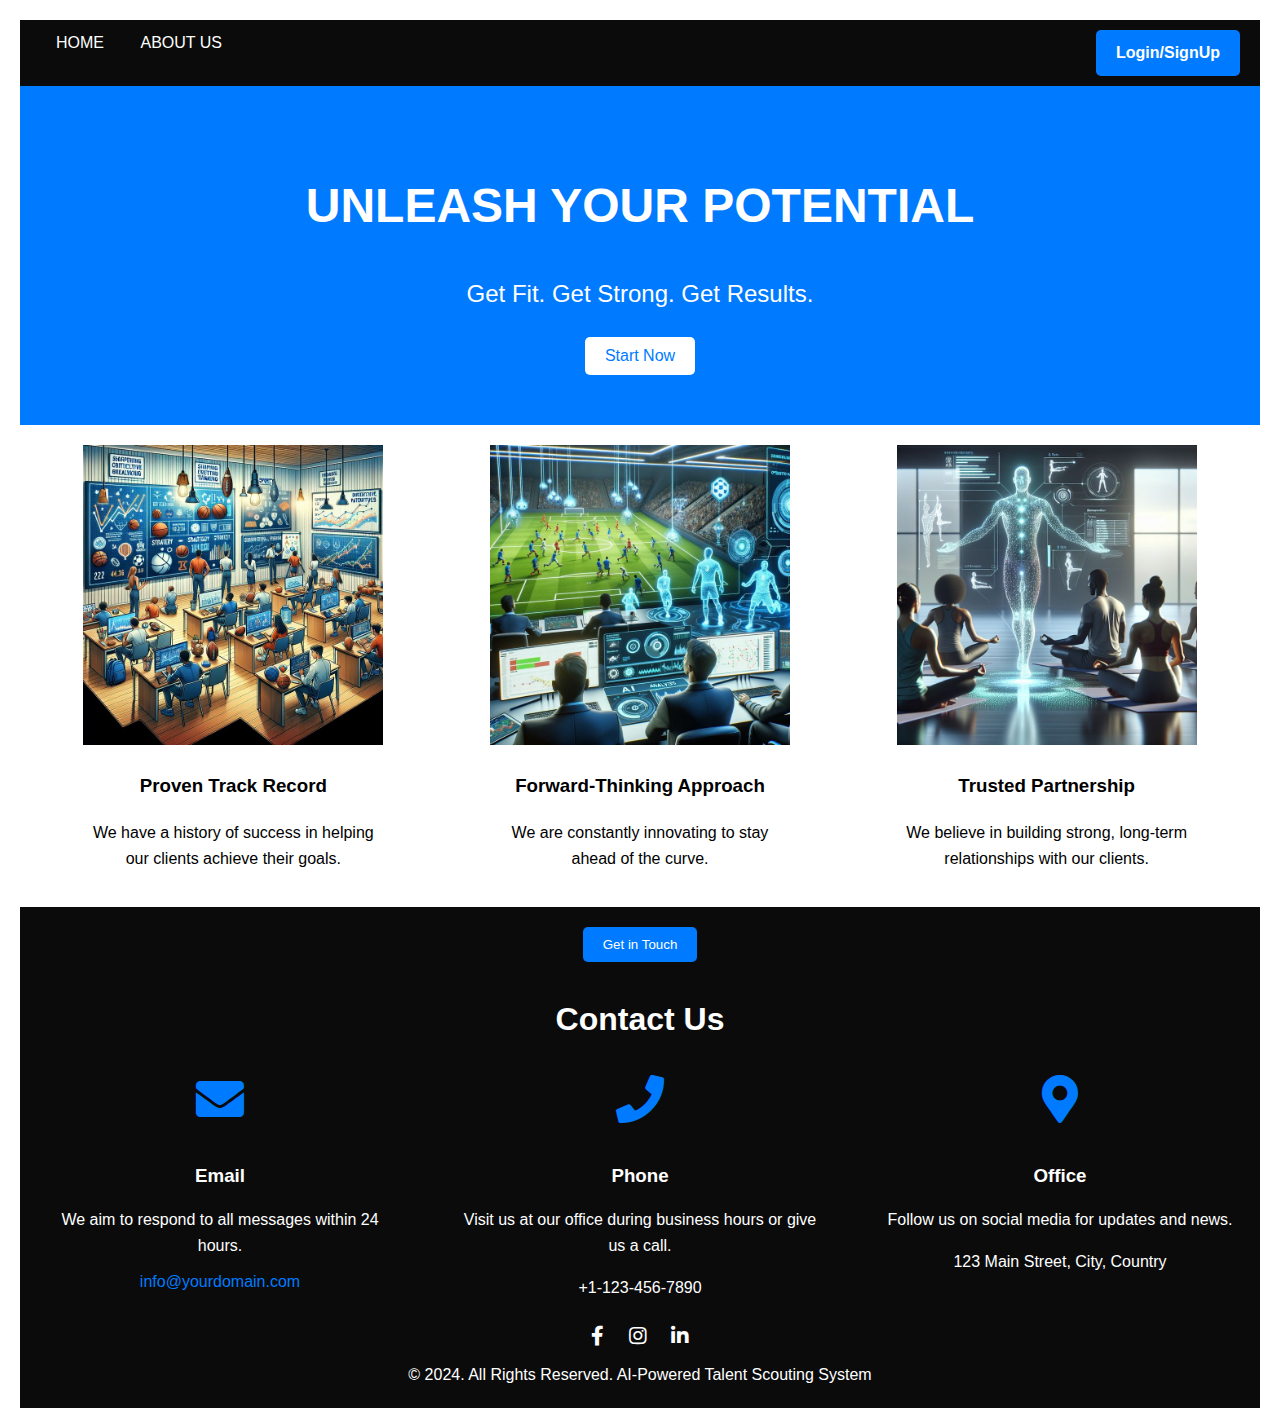
<file: index.html>
<!DOCTYPE html>
<html lang="en">
<head>
    <meta charset="UTF-8">
    <meta name="viewport" content="width=device-width, initial-scale=1.0">
    <title>AI-Powered Talent Scouting System</title>
    <link rel="stylesheet" href="styles.css">
    <!-- Font Awesome for Icons -->
    <link rel="stylesheet" href="https://cdnjs.cloudflare.com/ajax/libs/font-awesome/5.15.3/css/all.min.css"/>
</head>
<body>
    <!-- Navig.ation Bar -->
    <div class="scrollmenu">
        <div class="left-menu">
            <a href="#home">HOME</a>
            <a href="#about">ABOUT US</a>
        </div>
        <div class="right-menu">
            <a href="javascript:void(0)" id="authBtn">Login/SignUp</a>
        </div>
    </div>

    <!-- Header Section -->
    <header>
        <h1>UNLEASH YOUR POTENTIAL</h1>
        <p>Get Fit. Get Strong. Get Results.</p>
        <button class="start-btn" id="startNowBtn">Start Now</button>
    </header>
    
    <!-- Features Section -->
    <section>
        <div class="features">
            <div class="feature">
                <img src="icon/1232.jpeg" alt="Proven Track Record">
                <h3>Proven Track Record</h3>
                <p>We have a history of success in helping our clients achieve their goals.</p>
            </div>
            <div class="feature">
                <img src="icon/123.jpeg" alt="Forward-Thinking Approach">
                <h3>Forward-Thinking Approach</h3>
                <p>We are constantly innovating to stay ahead of the curve.</p>
            </div>
            <div class="feature">
                <img src="icon/1233.jpeg" alt="Trusted Partnership">
                <h3>Trusted Partnership</h3>
                <p>We believe in building strong, long-term relationships with our clients.</p>
            </div>
        </div>
    </section>

    <!-- Popup for Login/Signup -->
    <div class="popup" id="authPopup">
        <div class="popup-content">
            <span class="close-btn" id="closeAuthPopup">&times;</span>
            <div class="tabs">
                <button class="tab-btn active" id="loginTab">Login</button>
                <button class="tab-btn" id="signupTab">Signup</button>
            </div>
            <div class="tab-content active" id="loginContent">
                <form>
                    <div class="form-group">
                        <label for="loginEmail">Email:</label>
                        <input type="email" id="loginEmail" placeholder="Enter your email" required>
                    </div>
                    <div class="form-group">
                        <label for="loginPassword">Password:</label>
                        <input type="password" id="loginPassword" placeholder="Enter your password" required>
                    </div>
                    <button type="submit" class="submit-btn">Login</button>
                </form>
            </div>
            <div class="tab-content" id="signupContent">
                <form>
                    <div class="form-group">
                        <label for="signupName">Name:</label>
                        <input type="text" id="signupName" placeholder="Enter your name" required>
                    </div>
                    <div class="form-group">
                        <label for="signupEmail">Email:</label>
                        <input type="email" id="signupEmail" placeholder="Enter your email" required>
                    </div>
                    <div class="form-group">
                        <label for="signupPassword">Password:</label>
                        <input type="password" id="signupPassword" placeholder="Create a password" required>
                    </div>
                    <button type="submit" class="submit-btn">Signup</button>
                </form>
            </div>
        </div>
    </div>

    <!-- Popup for Get in Touch -->
    <div class="popup" id="contactPopup">
        <div class="popup-content">
            <span class="close-btn" id="closeContactPopup">&times;</span>
            <h2>Get in Touch</h2>
            <form>
                <div class="form-group">
                    <label for="contactName">Name:</label>
                    <input type="text" id="contactName" placeholder="Your Name" required>
                </div>
                <div class="form-group">
                    <label for="contactEmail">Email:</label>
                    <input type="email" id="contactEmail" placeholder="Your Email" required>
                </div>
                <div class="form-group">
                    <label for="contactMessage">Message:</label>
                    <textarea id="contactMessage" rows="4" placeholder="Your Message" required></textarea>
                </div>
                <button type="submit" class="submit-btn">Send Message</button>
            </form>
        </div>
    </div>

    <!-- Footer Section -->
    <footer>
        <button id="getInTouchBtn">Get in Touch</button>
        <h1>Contact Us</h1>

    <div class="contact-info">
        <div class="contact-item">
            <i class="fas fa-envelope"></i>
            <h3>Email</h3>
            <p>We aim to respond to all messages within 24 hours.</p>
            <a href="mailto:info@yourdomain.com">info@yourdomain.com</a>
        </div>
        <div class="contact-item">
            <i class="fas fa-phone"></i>
            <h3>Phone</h3>
            <p>Visit us at our office during business hours or give us a call.</p>
            <p>+1-123-456-7890</p>
        </div>
        <div class="contact-item">
            <i class="fas fa-map-marker-alt"></i>
            <h3>Office</h3>
            <p>Follow us on social media for updates and news.</p>
            <p>123 Main Street, City, Country</p>
        </div>
    </div>
        <div class="social-icons">
            <a href="#" aria-label="Facebook"><i class="fab fa-facebook-f"></i></a>
            <a href="#" aria-label="Instagram"><i class="fab fa-instagram"></i></a>
            <a href="#" aria-label="LinkedIn"><i class="fab fa-linkedin-in"></i></a>
        </div>
        <span class="logo">© 2024. All Rights Reserved. AI-Powered Talent Scouting System</span>
        
    </footer>
    <script src="script.js"></script>
</body>
</html>
</file>
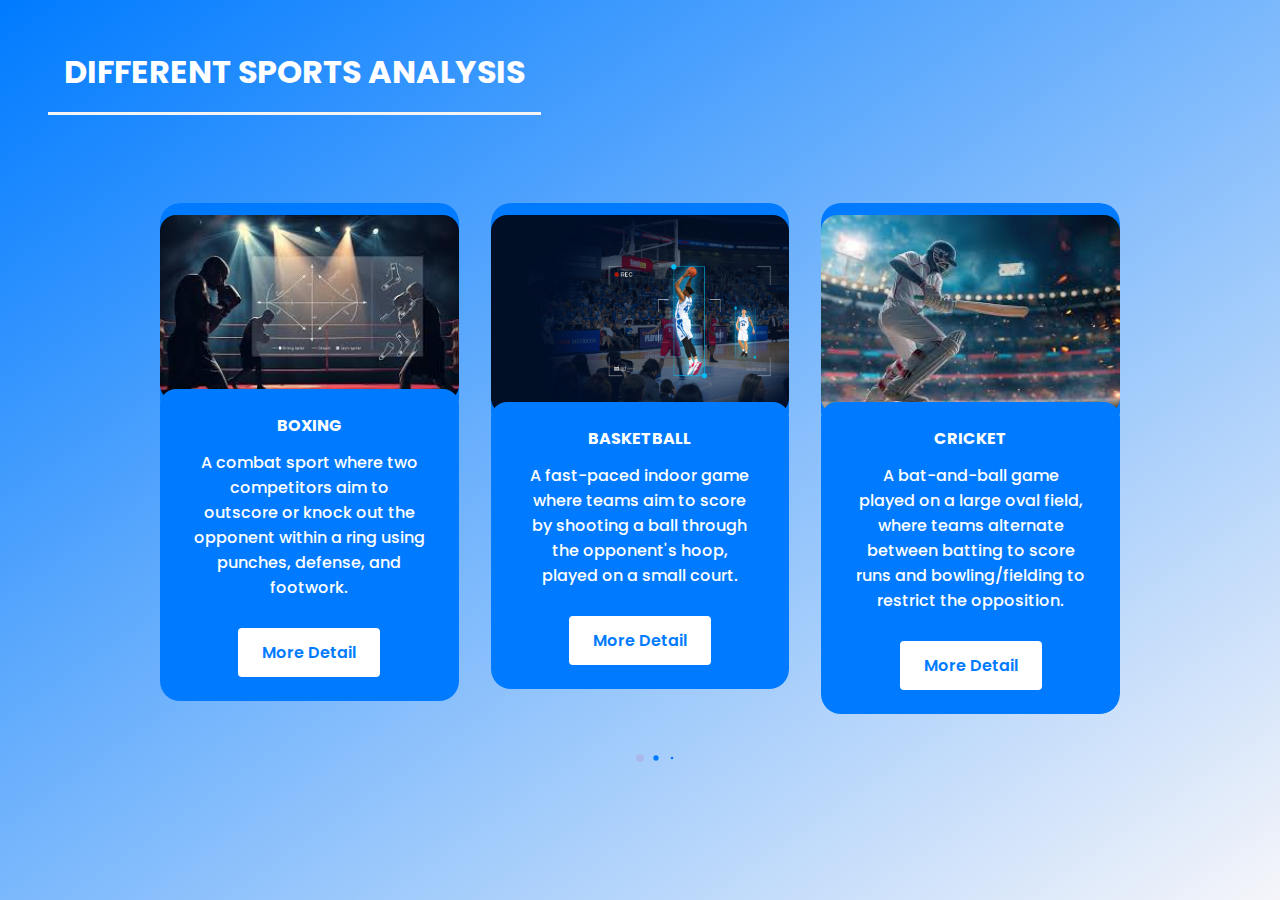
<file: card-slider-main/anotherhtml.html>
<!DOCTYPE html>
<html lang="en">
<head>
    <meta charset="UTF-8">
    <meta http-equiv="X-UA-Compatible" content="IE=edge">
    <meta name="viewport" content="width=device-width, initial-scale=1.0">
    <title>Card Slider | Cosas Learning</title>
    <!-- CDN Swiper CSS -->
    <link rel="stylesheet" href="https://cdn.jsdelivr.net/npm/swiper@10/swiper-bundle.min.css"/>
    <!-- CDN Font Awesome -->
    <link rel="stylesheet" href="https://cdnjs.cloudflare.com/ajax/libs/font-awesome/6.4.2/css/all.min.css" 
    integrity="sha512-z3gLpd7yknf1YoNbCzqRKc4qyor8gaKU1qmn+CShxbuBusANI9QpRohGBreCFkKxLhei6S9CQXFEbbKuqLg0DA==" 
    crossorigin="anonymous" referrerpolicy="no-referrer" />
    <!-- Importing the CSS file -->
    <link rel="stylesheet" href="slider.css">     
</head>
<body>
  
  <div class="container">
    <header>
      <div class="heding"><h1>Different Sports Analysis</h1></div>
    </header>
    
    <div class="hero_section">
      <div class="cards_box swiper">
        <div class="cards">
           <div class="swiper-wrapper">
              <!-- Card details -->
 
              <!-- Repeat similar sections for other cards -->
              <section class="card_details swiper-slide">
                <div class="card_img_box">
                   <img src="images/image2.jpg"  class="card_img">
                </div>
                <div class="card_data">
                   <h3 class="card_name">BOXING</h3>
                   <p class="card_description">
                    A combat sport where two competitors aim to outscore or knock out the opponent within a ring using punches, defense, and footwork.
                   </p>
                   <a href="./Boxing/boxing.html" class="card_button">More Detail</a>
                </div>
              </section>
              <section class="card_details swiper-slide">
                <div class="card_img_box">
                   <img src="images/image3.jpg"  class="card_img">
                </div>
                <div class="card_data">
                   <h3 class="card_name">BASKETBALL</h3>
                   <p class="card_description">
                    A fast-paced indoor game where teams aim to score by shooting a ball through the opponent's hoop, played on a small court.
                   </p>
                   <a href="basketball/basketball.html" class="card_button">More Detail</a>
                </div>
              </section>
              <section class="card_details swiper-slide">
                <div class="card_img_box">
                   <img src="images/image4.jpg"  class="card_img">
                </div>
                <div class="card_data">
                   <h3 class="card_name">CRICKET</h3>
                   <p class="card_description">
                    A bat-and-ball game played on a large oval field, where teams alternate between batting to score runs and bowling/fielding to restrict the opposition.
                   </p>
                   <a href="cricket/cricket.html" class="card_button">More Detail</a>
                </div>
              </section>
              <section class="card_details swiper-slide">
                <div class="card_img_box">
                   <img src="images/image5.jpg"  class="card_img">
                </div>
                <div class="card_data">
                   <h3 class="card_name">FOOTBALL</h3>
                   <p class="card_description">
                    A globally popular sport played on a large field, focusing on scoring goals by maneuvering a ball into the opposing team’s net using primarily the feet.

                   </p>
                   <a href="football/football.html" class="card_button">More Detail</a>
                </div>
              </section>
              <section class="card_details swiper-slide">
                <div class="card_img_box">
                   <img src="images/image6.jpg"  class="card_img">
                </div>
                <div class="card_data">
                   <h3 class="card_name">TENNIS</h3>
                   <p class="card_description">
                    A racket sport where players hit a ball over a net to score points by outmaneuvering opponents, played in singles or doubles formats.
                   </p>
                   <a href="tenmnis/tennis.html" class="card_button">More Detail</a>
                </div>

              </section>
              
            </div>
          </div>                            
        <!-- Navigation buttons -->
        <div class="swiper-button-next">
          <i class="fa-solid fa-angle-right"></i>
        </div>     
        <div class="swiper-button-prev">
          <i class="fa-solid fa-angle-left"></i>
        </div>
        <!-- Pagination -->
        <div class="swiper-pagination"></div>
       </div>        
    </div>
  </div>
  <!-- CDN Swiper JavaScript  -->
  <script src="https://cdn.jsdelivr.net/npm/swiper@10/swiper-bundle.min.js"></script>
  <!-- Importing the JavaScript file -->
  <script src="slider.js"></script>
</body>   
</html>
</file>
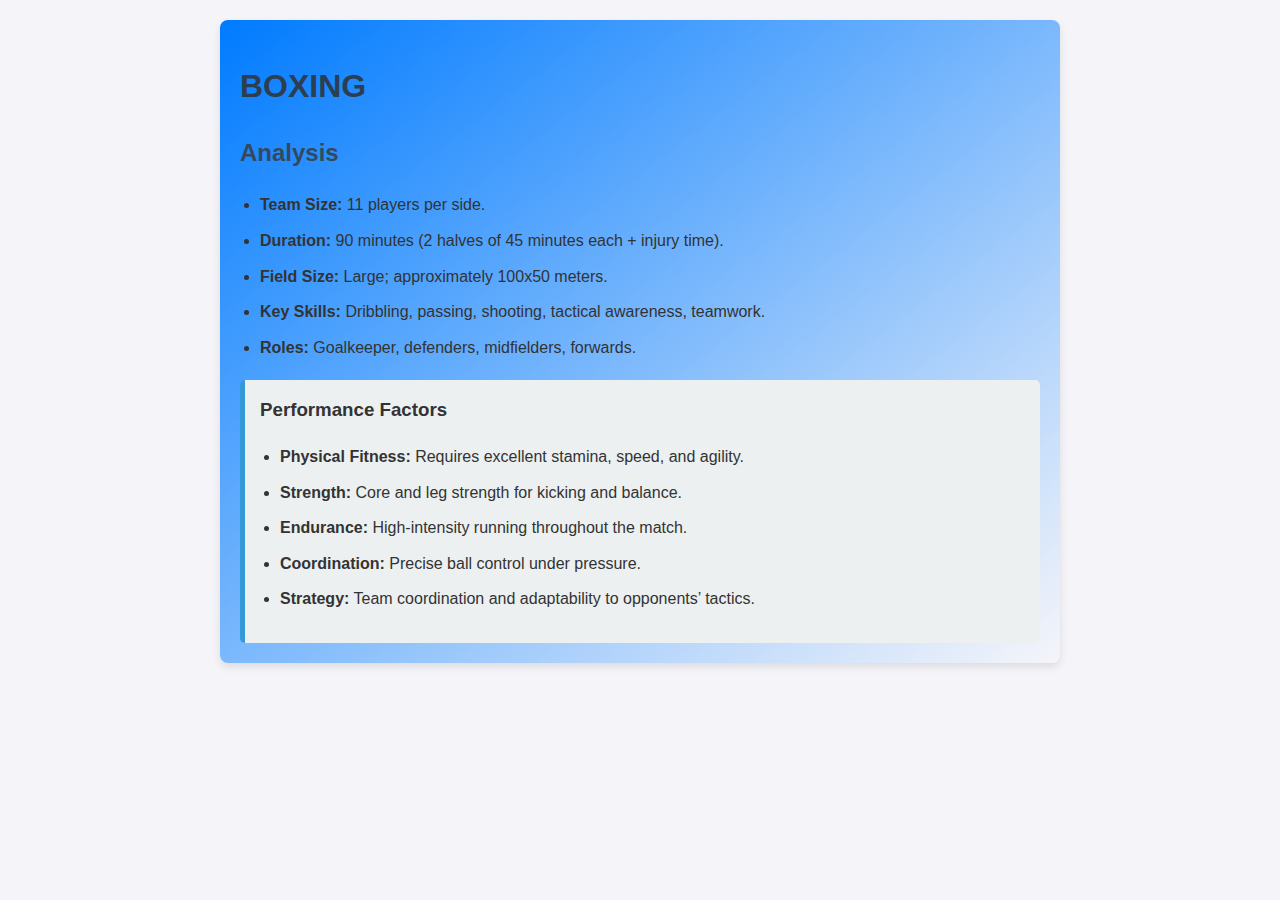
<file: card-slider-main/Boxing/boxing.html>
<!DOCTYPE html>
<html lang="en">
<head>
    <meta charset="UTF-8">
    <meta name="viewport" content="width=device-width, initial-scale=1.0">
    <title>Sports Analysis: Football</title>
    <style>
        body {
            font-family: Arial, sans-serif;
            line-height: 1.6;
            margin: 0;
            padding: 0;
            background-color: #f4f4f9;
            color: #333;
        }
        .container {
            width: 90%;
            max-width: 800px;
            margin: 20px auto;
            padding: 20px;
            background: linear-gradient(to top left, hsl(240, 29%, 97%), #007bff);
            box-shadow: 0 4px 8px rgba(0, 0, 0, 0.1);
            border-radius: 8px;
        }
        h1 {
            color: #2c3e50;
        }
        h2 {
            margin-top: 20px;
            color: #34495e;
        }
        ul {
            padding-left: 20px;
        }
        ul li {
            margin-bottom: 10px;
        }
        .performance {
            background: #ecf0f1;
            padding: 15px;
            border-left: 5px solid #3498db;
            margin-top: 20px;
            border-radius: 5px;
        }
        .performance h3 {
            margin-top: 0;
        }
    </style>
</head>
<body>
    <div class="container">
        <h1>BOXING</h1>

        <h2>Analysis</h2>
        <ul>
            <li><strong>Team Size:</strong> 11 players per side.</li>
            <li><strong>Duration:</strong> 90 minutes (2 halves of 45 minutes each + injury time).</li>
            <li><strong>Field Size:</strong> Large; approximately 100x50 meters.</li>
            <li><strong>Key Skills:</strong> Dribbling, passing, shooting, tactical awareness, teamwork.</li>
            <li><strong>Roles:</strong> Goalkeeper, defenders, midfielders, forwards.</li>
        </ul>

        <div class="performance">
            <h3>Performance Factors</h3>
            <ul>
                <li><strong>Physical Fitness:</strong> Requires excellent stamina, speed, and agility.</li>
                <li><strong>Strength:</strong> Core and leg strength for kicking and balance.</li>
                <li><strong>Endurance:</strong> High-intensity running throughout the match.</li>
                <li><strong>Coordination:</strong> Precise ball control under pressure.</li>
                <li><strong>Strategy:</strong> Team coordination and adaptability to opponents’ tactics.</li>
                
            </ul>
        </div>
    </div>
    <script src="boxing.js"></script>
</body>
</html>
</file>
<file: styles.css>
/* General Styles */


body {
    font-family: Arial, sans-serif;
    margin: 0;
    padding: 0;
    box-sizing: border-box;
    line-height: 1.6;
}

.scrollmenu {
    display: flex;
    justify-content: space-between;
    background-color: #0b0b0b;
    padding: 10px 20px;
    color: white;
}

.scrollmenu a, .scrollmenu label {
    color: white;
    text-decoration: none;
    padding: 8px 16px;
    font-size: 16px;
    cursor: pointer;
}

.scrollmenu a:hover, .scrollmenu label:hover {
    background-color: #007bff;
    padding: 10px 20px;
    border-radius: 5px;
    font-size: 16px;
    font-weight: bold;
}
.right-menu a {
    background-color: #007bff; /* Background color for the button */
    color: white; /* Text color */
    padding: 10px 20px; /* Padding for a button-like appearance */
    border-radius: 5px; /* Rounded corners */
    text-decoration: none; /* Remove underline */
    font-size: 16px;
    font-weight: bold;
    display: inline-block; /* Ensure proper spacing */
    text-align: center;
    transition: background-color 0.3s ease; /* Smooth transition for hover effect */
}

.right-menu a:hover {
    background-color: #0056b3; /* Darker shade on hover */
    color: #fff; /* Keep text color consistent */
}

/* Header Styles */
header {
    text-align: center;
    background: #007bff;
    color: white;
    padding: 50px 20px;
}

header h1 {
    font-size: 3rem;
}

header p {
    font-size: 1.5rem;
}

header button {
    background-color: white;
    color: #007bff;
    border: none;
    padding: 10px 20px;
    font-size: 16px;
    border-radius: 5px;
    cursor: pointer;
}

header button:hover {
    background-color: #e6e6e6;
}

/* Features Section */
.features {
    display: flex;
    justify-content: space-around;
    padding: 20px;
    flex-wrap: wrap;
    gap: 20px;
    
}

.feature {
    text-align: center;
    max-width: 300px;
}

.feature img {
    width: 300px;
    height: 200px;
    height: auto;
    
}

.feature:hover {
    transform: translateY(-5px);
    transition: transform 0.3s ease;
}

/* Footer Styles */
footer {
    text-align: center;
    padding: 20px;
    background-color: #0b0b0b;
    color: white;
    position: relative;
}

footer button {
    background-color: #007bff;
    color: white;
    border: none;
    padding: 10px 20px;
    border-radius: 5px;
    cursor: pointer;
    margin-bottom: 10px;
}

footer button:hover {
    background-color: #0056b3;
}

footer .social-icons {
    margin: 10px 0;
}

footer .social-icons a {
    margin: 0 10px;
    color: white;
    font-size: 20px;
    text-decoration: none;
}

footer .social-icons a:hover {
    color: #007bff;
}

.footer-decorations img {
    width: 50px;
    height: auto;
    margin: 5px;
}

/* Popup Styles */
.popup {
    display: none;
    position: fixed;
    top: 50%;
    left: 50%;
    transform: translate(-50%, -50%);
    background-color: #fff;
    padding: 20px;
    border-radius: 8px;
    box-shadow: 0 2px 10px rgba(0, 0, 0, 0.3);
    z-index: 1000;
    width: 90%;
    max-width: 500px;
}

.popup-content {
    position: relative;
}

.close-btn {
    position: absolute;
    top: 10px;
    right: 10px;
    font-size: 24px;
    color: #333;
    cursor: pointer;
}

.close-btn:hover {
    color: #007bff;
}

.popup h2 {
    margin-bottom: 20px;
    font-size: 1.5rem;
    text-align: center;
}

/* Tabs for Auth Popup */
.tabs {
    display: flex;
    justify-content: space-around;
    margin-bottom: 20px;
}

.tab-btn {
    flex: 1;
    padding: 10px;
    background-color: #f0f0f0;
    border: none;
    cursor: pointer;
    font-size: 16px;
}

.tab-btn.active {
    background-color: #007bff;
    color: white;
}

.tab-content {
    display: none;
}

.tab-content.active {
    display: block;
}

/* Form Styles */
.form-group {
    margin-bottom: 15px;
}

.form-group label {
    display: block;
    margin-bottom: 5px;
}

.form-group input,
.form-group textarea {
    width: 100%;
    padding: 10px;
    border: 1px solid #ccc;
    border-radius: 5px;
}

.submit-btn {
    width: 100%;
    padding: 10px;
    background-color: #007bff;
    color: white;
    border: none;
    border-radius: 5px;
    cursor: pointer;
}

.submit-btn:hover {
    background-color: #0056b3;
}

.switch-text {
    text-align: center;
    margin-top: 10px;
}

.switch-text a {
    color: #007bff;
    text-decoration: none;
}

.switch-text a:hover {
    text-decoration: underline;
}

/* Overlay Effect */
body::before {
    content: "";
    display: none;
    position: fixed;
    top: 0;
    left: 0;
    width: 100%;
    height: 100%;
    background: rgba(0,0,0,0.5);
    z-index: 999;
}

.popup.active ~ body::before {
    display: block;
}

/* Responsive Adjustments */
@media (max-width: 768px) {
    .features {
        flex-direction: column;
        align-items: center;
    }

    .popup {
        max-width: 90%;
    }
}
body {
    font-family: sans-serif;
    margin: 0;
    padding: 20px;
}

h1 {
    text-align: center;
    margin-bottom: 30px;
}

.contact-info {
    display: flex;
    justify-content: space-between;
}

.contact-item {
    text-align: center;
    width: 30%;
}

.contact-item i {
    font-size: 3em;
    color: #007bff;
    margin-bottom: 20px;
}

.contact-item h3 {
    margin-bottom: 10px;
}

.contact-item p {
    margin-bottom: 10px;
}

a {
    color: #007bff;
    text-decoration: none;
}
</file>
<file: card-slider-main/slider.css>
/* CSS styles optimized for the project */

/* Importing Google Font */
@import url('https://fonts.googleapis.com/css2?family=Poppins:wght@400;500;600&display=swap');

/* Base styling */
* {
    margin: 0;
    padding: 0;
    box-sizing: border-box;
    font-family: 'Poppins', sans-serif;
}

/* Variable definitions */
:root {
    /* Colors */ 
    --white_color: rgb(255, 255, 255);
    --orange_color: rgb(0, 123, 255);
    --orange_dark_color: rgb(171, 185, 234);
    --black_color: rgb(0, 123, 255);
    --background_color: linear-gradient(to top left, hsl(240, 29%, 97%), #007bff);
    --font_color : rgb(255, 255, 255);
}

/* Container styling */
.container {
    width: 100%;
    min-height: 100vh;
    background-image: var(--background_color);
    padding-bottom: 1rem;
}

/* Header styling */
header {
    padding: 2rem 0;
    margin: 0 3rem;
    display: flex;
    align-items: center;
    justify-content: space-between;
}

/* Logo styling */
.logo {
    width: 20rem;
    height: 6rem;
}

.logo img {
    width: 100%;
    height: 100%;
}

/* Heading styling */
h1 {
    color: var(--white_color);
    text-align: center;
    padding: 1rem;
    border-bottom: 0.2rem whitesmoke solid;
    text-transform: uppercase;
}
   
/* Card styling */ 
.cards_box {
    margin: 0 5rem;
    padding: 3.5rem 5rem;
}

a {
    text-decoration: none;
}  

img {
    display: block;
    max-width: 100%;
    height: auto;
}

.cards {
    max-width: 1120px;
    border-radius: 1.25rem;
    overflow: hidden;
}
  
.card_details {
    width: 300px;
    border-radius: 1.25rem;
    overflow: hidden;
}
  
.card_img_box {
    position: relative;
    background-color: var(--orange_color);
    padding-top: .75rem;
    margin-bottom: -.75rem;
}
  
.card_data {
    background: var(--black_color);
    padding: 1.5rem 2rem;
    border-radius: 1rem;
    text-align: center;
    position: relative;
    z-index: 10;
}
  
.card_img {
    width: 300px;
    border-radius: 1rem;
    margin: 0 auto;
    position: relative;
    z-index: 5;
}
   
.card_name {
    font-size: 1rem;
    color: var(--font_color);
    margin-bottom: .75rem;
}
  
.card_description {
    font-weight: 500;
    margin-bottom: 1.75rem;
    color: var(--white_color);
}
  
.card_button {
    display: inline-block;
    background-color: white;
    padding: .75rem 1.5rem;
    border-radius: .25rem;
    color: #007bff;
    font-weight: 600;
}
  
/* Swiper class */
  .swiper-button-prev:after,
  .swiper-button-next:after {
    content: "";
}
  
.swiper-button-prev, .swiper-button-next {
    width: initial;
    height: initial;
    font-size: 3rem;
    color: var(--orange_color);
}

.swiper-button-prev:hover, 
.swiper-button-next:hover {
    color: var(--orange_dark_color);
}
  
.swiper-button-prev {
    left: 0;
}
  
.swiper-button-next {
    right: 0;
}
  
.swiper-pagination-bullet {
    background-color:var(--orange_color);
    opacity: 1;
}
  
.swiper-pagination-bullet-active,
.card_button:hover {
    background-color: var(--orange_dark_color);
}
</file>
